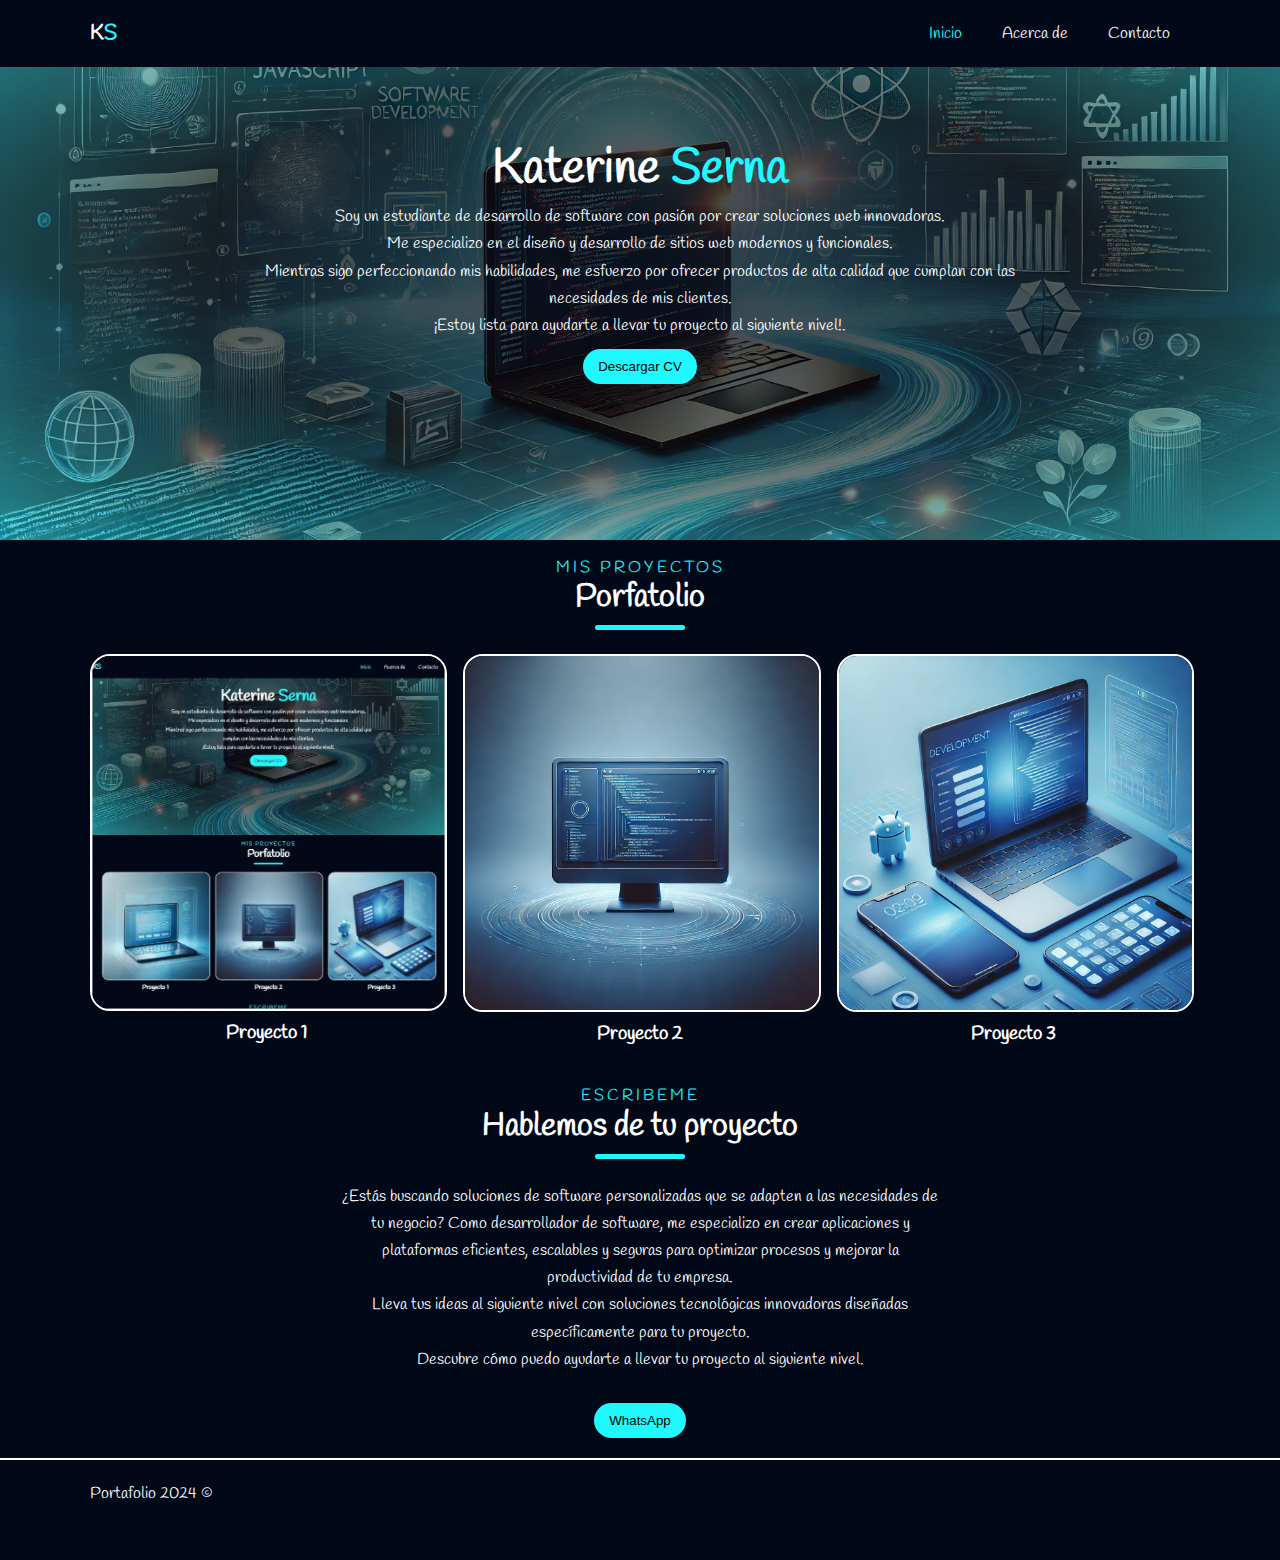
<file: index.html>
<!DOCTYPE html>
<html lang="es">
  <head>
    <meta charset="UTF-8" />
    <meta name="viewport" content="width=device-width, initial-scale=1.0" />
    <meta name="autor" content="Katerine Serna"/>
    <meta name="description" content="Portafolio de proyectos" />
    <meta name="robots" content="index, follow"/>
    <meta property="og:type" content="website"/>
    <meta property="og:title" content="Portafolio Katerine Serna"/>
    
    <!-- fuentes de google -->
    <link 
      href="https://fonts.googleapis.com/css2?family=Handlee&display=swap" 
      rel="stylesheet"
    />

    <!-- paquete de iconos -->    
    <link
      rel="stylesheet"
      href="https://use.fontawesome.com/releases/v5.6.1/css/all.css"
      integrity="sha384-gfdkjb5BdAXd+lj+gudLWI+BXq4IuLW5IT+brZEZsLFm++aCMlF1V92rMkPaX4PP"
      crossorigin="anonymous"
    />
    <!-- enlaces a estilos -->  
    <link rel="stylesheet" href="css/style.css" />
    <link rel="stylesheet" href="css/style-responsive.css" />
    <title>Mi portafolio</title>
  </head>
  <body>
    <header>
      <nav class="navbar">
        <div class="nav-container">
          <h1 class="logo">
            <a href="index.html" >K<span>S</span></a>
          </h1>
          
          <ul class="txt-btn">
            <li><a href="index.html" class="current">Inicio</a></li>
            <li><a href="about.html">Acerca de</a></li>
            <li><a href="contact.html">Contacto</a></li>
          </ul>
        </div>
      </nav>
 
      <section class="banner-header">
        <div class="banner-header-text">
          <h1 class="banner-title">Katerine <span>Serna</span></h1>
          <p>Soy un estudiante de desarrollo de software con pasión por crear soluciones web innovadoras. <br/> 
            Me especializo en el diseño y desarrollo de sitios web modernos y funcionales.<br/> 
            Mientras sigo perfeccionando mis habilidades, me esfuerzo por ofrecer productos de alta calidad que cumplan 
            con las necesidades de mis clientes. <br/>
            ¡Estoy lista para ayudarte a llevar tu proyecto al siguiente nivel!.
          </p>
          <a 
            href="https://drive.google.com/file/d/1W0rGAXMgMDh5r2pwUwWbWRN_HN_mVkfO/view?usp=drive_link"
            target="_blank">
            <button class="btn">Descargar CV</button>
          </a>
        </div>
      </section>
    </header>
    <main>
      <section class="section portafolio">
        <div class="container">
          <div class="section-header">
            <h3 class="title" data-title="Mis proyectos">Porfatolio</h3>
          </div> 

          <div class="card-projects">
            <div class="box">
              <a href="proyect-1.html">
                <img src="img/portfolio/proyecto-1.webp" alt="imagen proyecto # 1"
                />
              </a>
              <h3>Proyecto 1</h3>
            </div>

            <div class="box">
              <a href="proyect-2.html">
                <img src="img/portfolio/proyecto-2.webp" alt="imagen proyecto # 2"
                />
              </a>
              <h3>Proyecto 2</h3>
            </div>

            <div class="box">
              <a href="proyect-3.html">
                <img src="img/portfolio/proyecto-3.webp" alt="imagen proyecto # 3"
                />
              </a>
              <h3>Proyecto 3</h3>
            </div>

          </div>        
        </div>
      </section>

      <section class="section hireme">
        <div class="container">
          <div class="section-header">
            <h3 class="title" data-title="Escribeme"> Hablemos de tu proyecto
            </h3>
          </div> 
          <p class="text">
            ¿Estás buscando soluciones de software personalizadas que se adapten a las necesidades de tu negocio?
            Como desarrollador de software, me especializo en crear aplicaciones y plataformas eficientes, escalables y 
            seguras para optimizar procesos y mejorar la productividad de tu empresa.<br/>

            Lleva tus ideas al siguiente nivel con soluciones tecnológicas innovadoras diseñadas específicamente para tu
             proyecto. <br/> 
            Descubre cómo puedo ayudarte a llevar tu proyecto al siguiente nivel.
          </p>

          <a href="https://wa.me/+573164521698" target="_blank">
            <button class="btn">WhatsApp</button>
          </a>
        </div>
      </section>
    </main>
    <hr /> <!-- linea horizontal para separar el main del footer -->  
    <footer class="main-footer">
      <div class="container">
        <p class="small">Portafolio 2024 &copy;</p>
        <ul>
          <li>
            <a href="#"><i class="fab fa-instagram"></i></a>
          </li>

          <li>
            <a href="#"><i class="fab fa-twitter"></i></a>
          </li>

          <li>
            <a href="#"><i class="fab fa-linkedin"></i></a>
          </li>
        </ul>
      </div>
    </footer>
  </body>
</html>
</file>
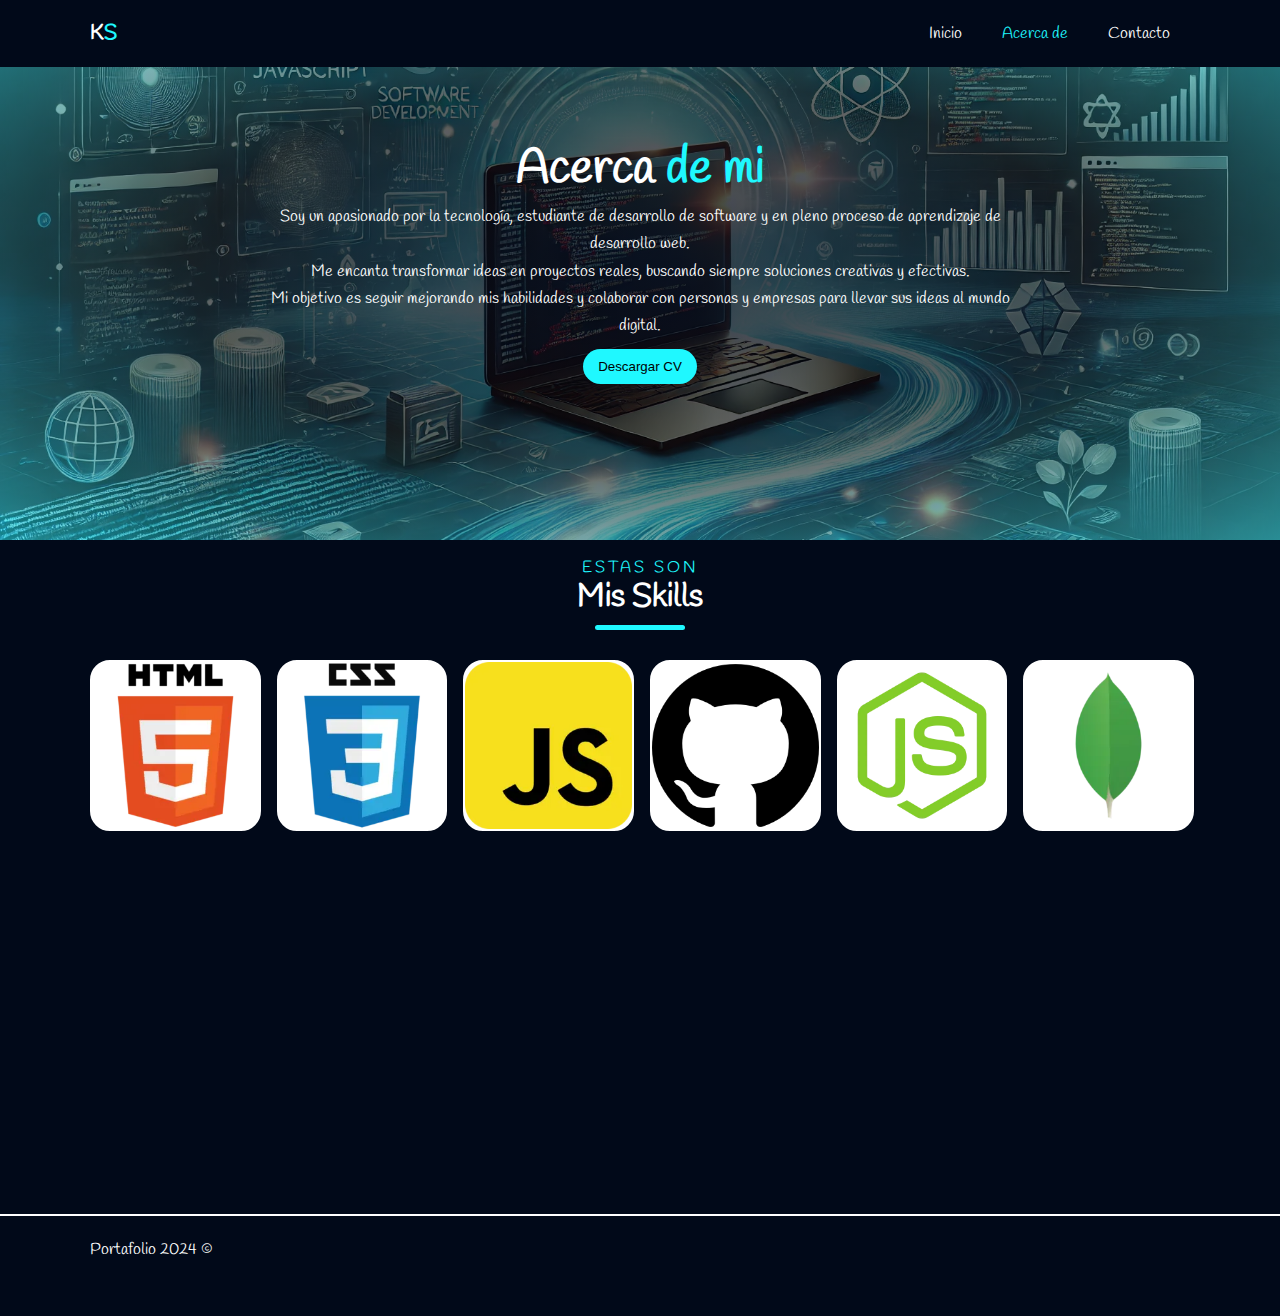
<file: about.html>
<!DOCTYPE html>
<html lang="es">
  <head>
    <meta charset="UTF-8" />
    <meta name="viewport" content="width=device-width, initial-scale=1.0" />
    <meta name="autor" content="Katerine Serna"/>
    <meta name="description" content="Portafolio de proyectos" />
    <meta name="robots" content="index, follow"/>
    <meta property="og:type" content="website"/>
    <meta property="og:title" content="Portafolio Katerine Serna"/>
    
    
    <!-- fuentes de google -->
    <link 
      href="https://fonts.googleapis.com/css2?family=Handlee&display=swap" 
      rel="stylesheet"
    />

    <!-- paquete de iconos -->    
    <link
      rel="stylesheet"
      href="https://use.fontawesome.com/releases/v5.6.1/css/all.css"
      integrity="sha384-gfdkjb5BdAXd+lj+gudLWI+BXq4IuLW5IT+brZEZsLFm++aCMlF1V92rMkPaX4PP"
      crossorigin="anonymous"
    />
    <!-- enlaces a estilos -->  
    <link rel="stylesheet" href="css/style.css" />
    <link rel="stylesheet" href="css/style-responsive.css" />
    <title>Mi portafolio | Acerca de</title>
  </head>
  <body>
    <header>
      <nav class="navbar">
        <div class="nav-container">
          <h1 class="logo">
            <a href="index.html" >K<span>S</span></a>
          </h1>

          <ul class="txt-btn">
            <li><a href="index.html">Inicio</a></li>
            <li><a href="about.html" class="current">Acerca de</a></li>
            <li><a href="contact.html">Contacto</a></li>
          </ul>
        </div>
      </nav>

      <section class="banner-header">
        <div class="banner-header-text">
          <h1 class="banner-title">Acerca <span>de mi</span></h1>
          <p>Soy un apasionado por la tecnología, estudiante de desarrollo de software y en pleno proceso de aprendizaje
             de desarrollo web. <br/> Me encanta transformar ideas en proyectos reales, buscando siempre soluciones creativas 
             y efectivas. <br/> Mi objetivo es seguir mejorando mis habilidades y colaborar con personas y empresas para 
             llevar sus ideas al mundo digital.
          </p>
          <a 
            href="https://drive.google.com/file/d/1W0rGAXMgMDh5r2pwUwWbWRN_HN_mVkfO/view?usp=drive_link"
            target="_blank"
          >
            <button class="btn">Descargar CV</button>
          </a>
        </div>
      </section>
    </header>
    <main>
      <section class="section">
        <div class="container">
            <div class="section-header">
                <h3 class="title" data-title="Estas son">
                  Mis Skills
                </h3>
            </div>

            <div class="skills">
                <div class="card-skill">
                  <img src="img/portfolio/html.webp" alt="logo HTML" />
                </div>

                <div class="card-skill">
                  <img src="img/portfolio/css.webp" alt="logo CSS" />
                </div>
      
                <div class="card-skill">
                  <img src="img/portfolio/javascript.webp" alt="logo JavaScript " />
                </div>
      
                <div class="card-skill">
                  <img src="img/portfolio/github.webp" alt="logo github" />
                </div>
      
                <div class="card-skill">
                  <img src="img/portfolio/node.webp" alt="logo node" />
                </div>
      
                <div class="card-skill">
                  <img src="img/portfolio/mongo.webp" alt="logo mongo" />
                </div>
            </div>
            <div>
                <iframe
                    width="560"
                    height="315"
                    src="https://www.youtube.com/embed/iWOYAxlnaww?si=iFYkj5wVud1PRjcw"
                    title="YouTube video player"
                    frameborder="0"
                    allow="accelerometer; autoplay; clipboard-write; encrypted-media; gyroscope; picture-in-picture; web-share"
                    referrerpolicy="strict-origin-when-cross-origin"
                    allowfullscreen>
                </iframe> 
            </div>
        </div>
      </section>
    </main>
    <hr /> <!-- linea horizontal para separar el main del footer -->  
    <footer class="main-footer">
      <div class="container">
        <p class="small">Portafolio 2024 &copy;</p>
        <ul>
          <li>
            <a href="#"><i class="fab fa-instagram"></i></a>
          </li>

          <li>
            <a href="#"><i class="fab fa-twitter"></i></a>
          </li>

          <li>
            <a href="#"><i class="fab fa-linkedin"></i></a>
          </li>
        </ul>
      </div>
    </footer>
  </body>
</html>
</file>
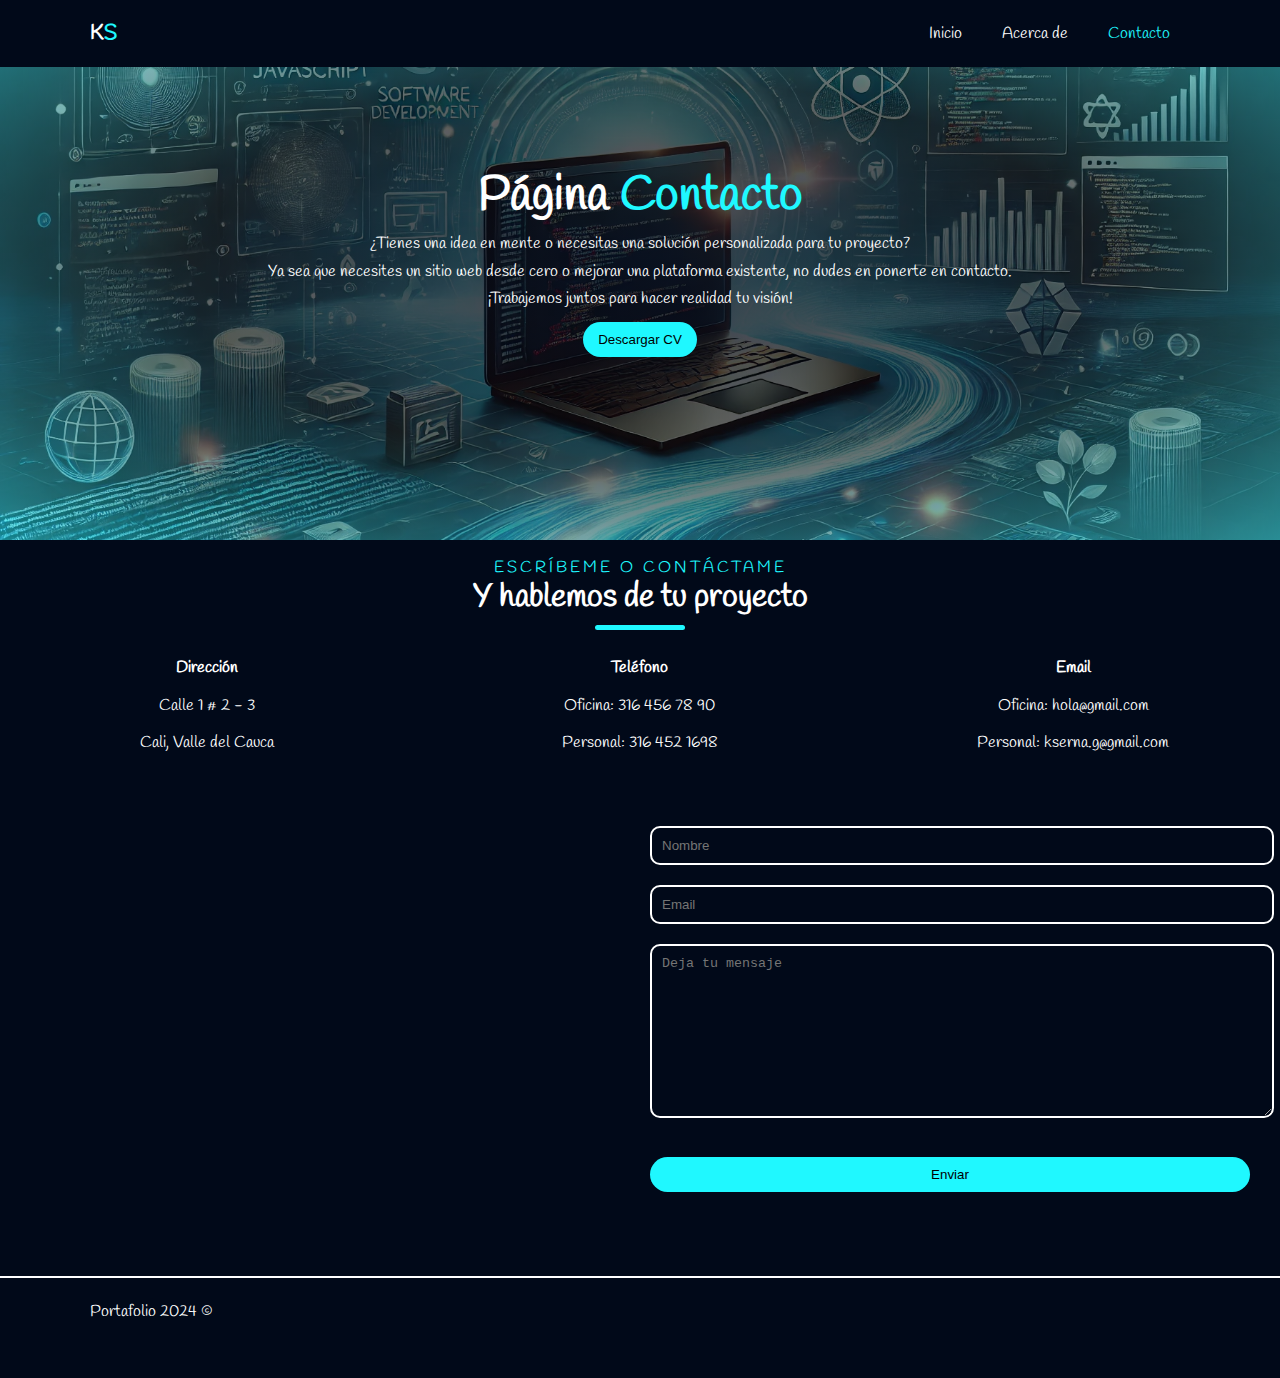
<file: contact.html>
<!DOCTYPE html>
<html lang="es">
  <head>
    <meta charset="UTF-8" />
    <meta name="viewport" content="width=device-width, initial-scale=1.0" />
    <meta name="autor" content="Katerine Serna"/>
    <meta name="description" content="Portafolio de proyectos" />
    <meta name="robots" content="index, follow"/>
    <meta property="og:type" content="website"/>
    <meta property="og:title" content="Portafolio Katerine Serna"/>
    
    
    <!-- fuentes de google -->
    <link 
      href="https://fonts.googleapis.com/css2?family=Handlee&display=swap" 
      rel="stylesheet"
    />

    <!-- paquete de iconos -->    
    <link
      rel="stylesheet"
      href="https://use.fontawesome.com/releases/v5.6.1/css/all.css"
      integrity="sha384-gfdkjb5BdAXd+lj+gudLWI+BXq4IuLW5IT+brZEZsLFm++aCMlF1V92rMkPaX4PP"
      crossorigin="anonymous"
    />
    <!-- enlaces a estilos -->  
    <link rel="stylesheet" href="css/style.css" />
    <link rel="stylesheet" href="css/style-responsive.css" />
    <title>Mi portafolio | Contacto</title>
  </head>
  <body>
    <header>
      <nav class="navbar">
        <div class="nav-container">
          <h1 class="logo">
            <a href="index.html" >K<span>S</span></a>
          </h1>
          
          <ul class="txt-btn">
            <li><a href="index.html">Inicio</a></li>
            <li><a href="about.html">Acerca de</a></li>
            <li><a href="contact.html" class="current">Contacto</a></li>
          </ul>
        </div>
      </nav>

      <section class="banner-header">
        <div class="banner-header-text">
          <h1 class="banner-title">Página <span>Contacto</span></h1>
          <p>¿Tienes una idea en mente o necesitas una solución personalizada para tu proyecto? <br/>
            Ya sea que necesites un sitio web desde cero o mejorar una plataforma existente, no dudes en ponerte en 
            contacto. ¡Trabajemos juntos para hacer realidad tu visión!
          </p>
          <a 
            href="https://drive.google.com/file/d/1W0rGAXMgMDh5r2pwUwWbWRN_HN_mVkfO/view?usp=drive_link"
            target="_blank"
          >
            <button class="btn">Descargar CV</button>
          </a>
        </div>
      </section>
    </header>
    <main>
      <section class="section">
        <div class="section-header">
          <h3 class="title" data-title="Escríbeme o contáctame">
            Y hablemos de tu proyecto
          </h3>
        </div>

        <div class="card-info">
          <div>
            <i class="fas fa-map-marker-alt fa-2x"></i>
            <h4 class="line-break">Dirección</h4>
            <p class="line-break">Calle 1 # 2 - 3</p>
            <p>Cali, Valle del Cauca</p>
          </div>

          <div>
            <i class="fas fa-mobile-alt fa-2x"></i>
            <h4 class="line-break">Teléfono</h4>
            <p class="line-break">Oficina: 316 456 78 90</p>
            <p>Personal: 316 452 1698</p>
          </div>

          <div>
            <i class="far fa-envelope fa-2x"></i>
            <h4 class="line-break">Email</h4>
            <p class="line-break">Oficina: hola@gmail.com</p>
            <p>Personal: kserna.g@gmail.com</p>
          </div>
        </div>
      </section>

      <section class="section">
        <div class="form-map">
          <iframe 
          src="https://www.google.com/maps/embed?pb=!1m18!1m12!1m3!1d254926.36942646073!2d-76.63910548926548!3d3.294494000000008!2m3!1f0!2f0!3f0!3m2!1i1024!2i768!4f13.1!3m3!1m2!1s0x8e309fcf9967a903%3A0x96416dbb95740e96!2sparquesoft!5e0!3m2!1ses-419!2sco!4v1725464183593!5m2!1ses-419!2sco" 
          width="600" 
          height="450" 
          style="border:0;" 
          allowfullscreen="" 
          loading="lazy" 
          referrerpolicy="no-referrer-when-downgrade">
          </iframe>

          <form class="box-form">
            <input type="text" class="input-form" placeholder="Nombre"/>
            <input type="email" class="input-form" placeholder="Email" required/>

            <textarea placeholder="Deja tu mensaje" cols="30" rows="10" class="input-form"></textarea>

            <button class="btn">Enviar</button>
          </form>
        </div>
      </section>
    </main>
    <hr /> <!-- linea horizontal para separar el main del footer -->  
    <footer class="main-footer">
      <div class="container">
        <p class="small">Portafolio 2024 &copy;</p>
        <ul>
          <li>
            <a href="#"><i class="fab fa-instagram"></i></a>
          </li>

          <li>
            <a href="#"><i class="fab fa-twitter"></i></a>
          </li>

          <li>
            <a href="#"><i class="fab fa-linkedin"></i></a>
          </li>
        </ul>
      </div>
    </footer>
  </body>
</html>
</file>
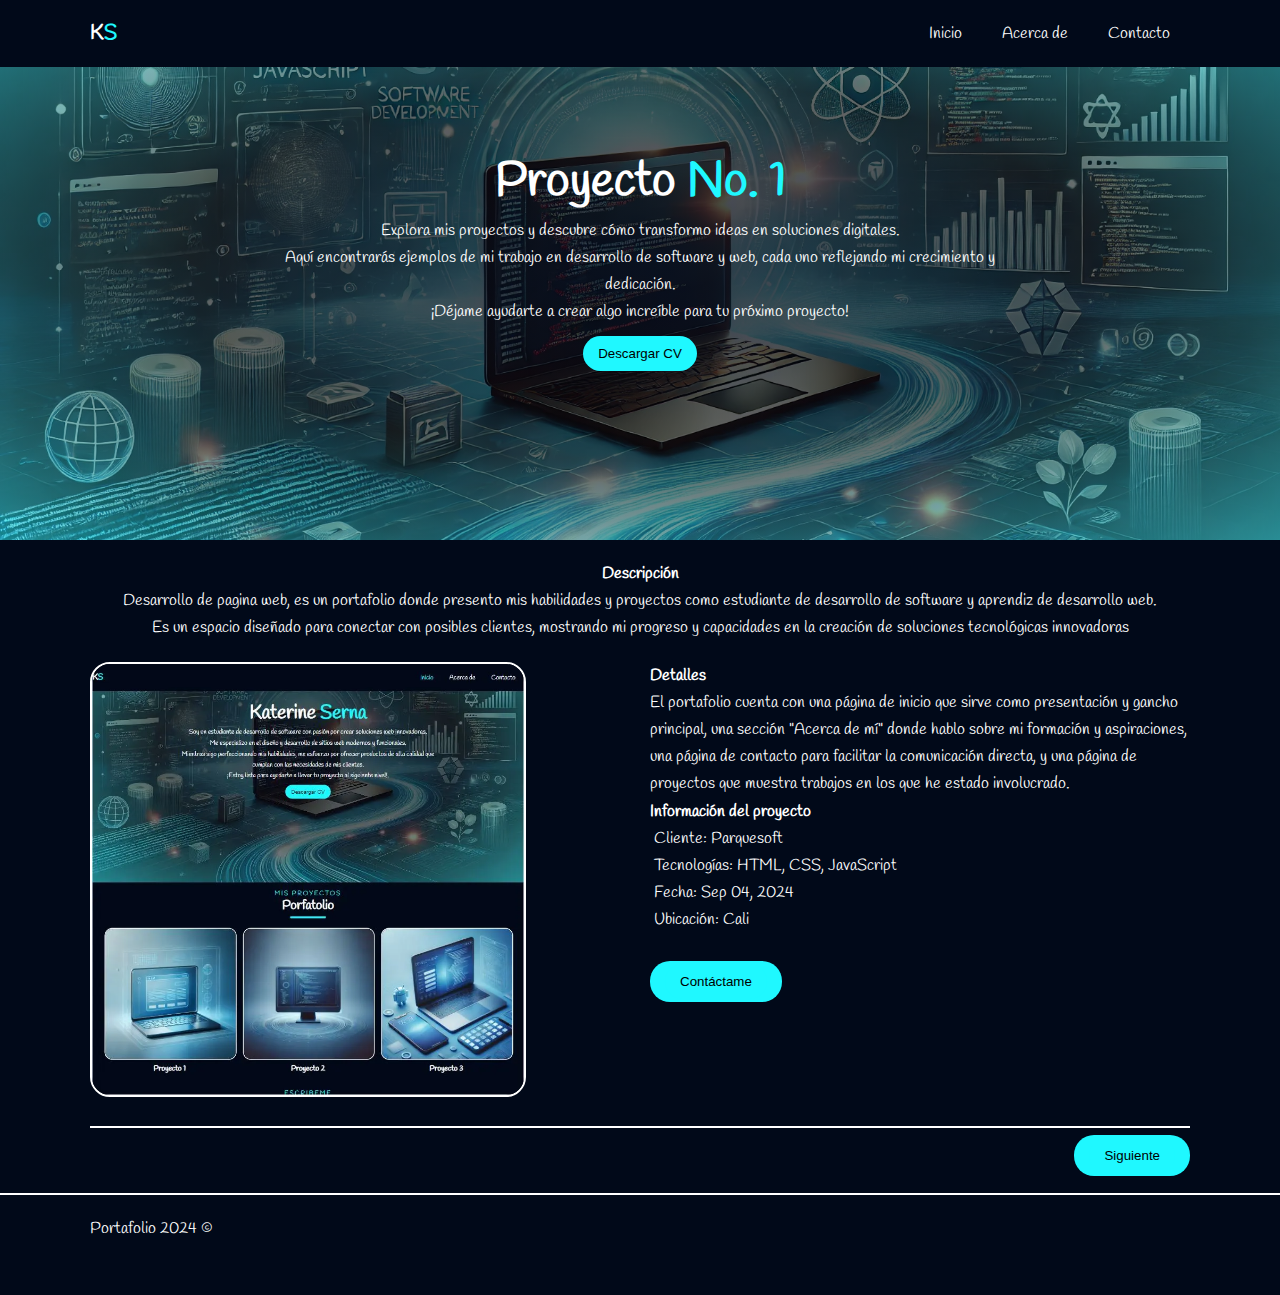
<file: proyect-1.html>
<!DOCTYPE html>
<html lang="es">
  <head>
    <meta charset="UTF-8" />
    <meta name="viewport" content="width=device-width, initial-scale=1.0" />
    <meta name="autor" content="Katerine Serna"/>
    <meta name="description" content="Portafolio de proyectos" />
    <meta name="robots" content="index, follow"/>
    <meta property="og:type" content="website"/>
    <meta property="og:title" content="Portafolio Katerine Serna"/>
    
    
    <!-- fuentes de google -->
    <link 
      href="https://fonts.googleapis.com/css2?family=Handlee&display=swap" 
      rel="stylesheet"
    />

    <!-- paquete de iconos -->    
    <link
      rel="stylesheet"
      href="https://use.fontawesome.com/releases/v5.6.1/css/all.css"
      integrity="sha384-gfdkjb5BdAXd+lj+gudLWI+BXq4IuLW5IT+brZEZsLFm++aCMlF1V92rMkPaX4PP"
      crossorigin="anonymous"
    />
    <!-- enlaces a estilos -->  
    <link rel="stylesheet" href="css/style.css" />
    <link rel="stylesheet" href="css/style-responsive.css" />
    <title>Mi portafolio | Proyecto 1</title>
  </head>
  <body>
    <header>
      <nav class="navbar">
        <div class="nav-container">
          <h1 class="logo">
            <a href="index.html" >K<span>S</span></a>
          </h1>

          <ul class="txt-btn">
            <li><a href="index.html">Inicio</a></li>
            <li><a href="about.html">Acerca de</a></li>
            <li><a href="contact.html" >Contacto</a></li>
          </ul>
        </div>
      </nav>

      <section class="banner-header">
        <div class="banner-header-text">
          <h1 class="banner-title">Proyecto <span>No. 1</span></h1>
          <p>Explora mis proyectos y descubre cómo transformo ideas en soluciones digitales. <br/> Aquí encontrarás ejemplos 
            de mi trabajo en desarrollo de software y web, cada uno reflejando mi crecimiento y dedicación. <br/> ¡Déjame 
            ayudarte a crear algo increíble para tu próximo proyecto!
          </p>
          <a 
            href="https://drive.google.com/file/d/1W0rGAXMgMDh5r2pwUwWbWRN_HN_mVkfO/view?usp=drive_link"
            target="_blank"
          >
            <button class="btn">Descargar CV</button>
          </a>
        </div>
      </section>
    </header>
    <main>
      
        <section class="section single-project">
            <div class="container">
                <div class="single-project-info">
                    <div class="single-project-description">
                        <h4>Descripción</h4>
                        <p>
                          Desarrollo de pagina web, es un portafolio donde presento mis habilidades y proyectos como 
                          estudiante de desarrollo de software y aprendiz de desarrollo web. <br/> Es un espacio diseñado para
                           conectar con posibles clientes, mostrando mi progreso y capacidades en la creación de 
                           soluciones tecnológicas innovadoras
                        </p>
                    </div>
                    <div class="single-project-img">
                        <img src="img/portfolio/proyecto-1.webp" alt="proyecto 1">
                    </div>
                    <div class="single-project-details">
                        <h4>Detalles</h4>
                        <p>
                          El portafolio cuenta con una página de inicio que sirve como presentación y gancho principal,
                           una sección "Acerca de mí" donde hablo sobre mi formación y aspiraciones, una página de 
                           contacto para facilitar la comunicación directa, y una página de proyectos que muestra 
                           trabajos en los que he estado involucrado.
                        </p>
                        <h4>Información del proyecto</h4>
                        <ul>
                            <li><i class="far fa-user"></i>&nbsp;Cliente: Parquesoft</li>
                            <li><i class="fas fa-pencil-ruler"></i>&nbsp;Tecnologías: HTML, CSS, JavaScript</li>
                            <li><i class="far fa-calendar"></i>&nbsp;Fecha: Sep 04, 2024</li>
                            <li><i class="far fa-map"></i>&nbsp;Ubicación: Cali</li>
                        </ul>
                        <a class="btn" href="contact.html">
                            <button class="btn">Contáctame</button>
                        </a>
                    </div>
                    <div class="single-project-btn">
                        <hr />
                        <div class="next">
                            <a href="proyect-2.html" class="btn">
                                <button class="btn">Siguiente</button>
                            </a>
                        </div>
                    </div>
                </div>         
            </div>
        </section>

    </main>
    <hr /> <!-- linea horizontal para separar el main del footer -->  
    <footer class="main-footer">
      <div class="container">
        <p class="small">Portafolio 2024 &copy;</p>
        <ul>
          <li>
            <a href="#"><i class="fab fa-instagram"></i></a>
          </li>

          <li>
            <a href="#"><i class="fab fa-twitter"></i></a>
          </li>

          <li>
            <a href="#"><i class="fab fa-linkedin"></i></a>
          </li>
        </ul>
      </div>
    </footer>
  </body>
</html>
</file>
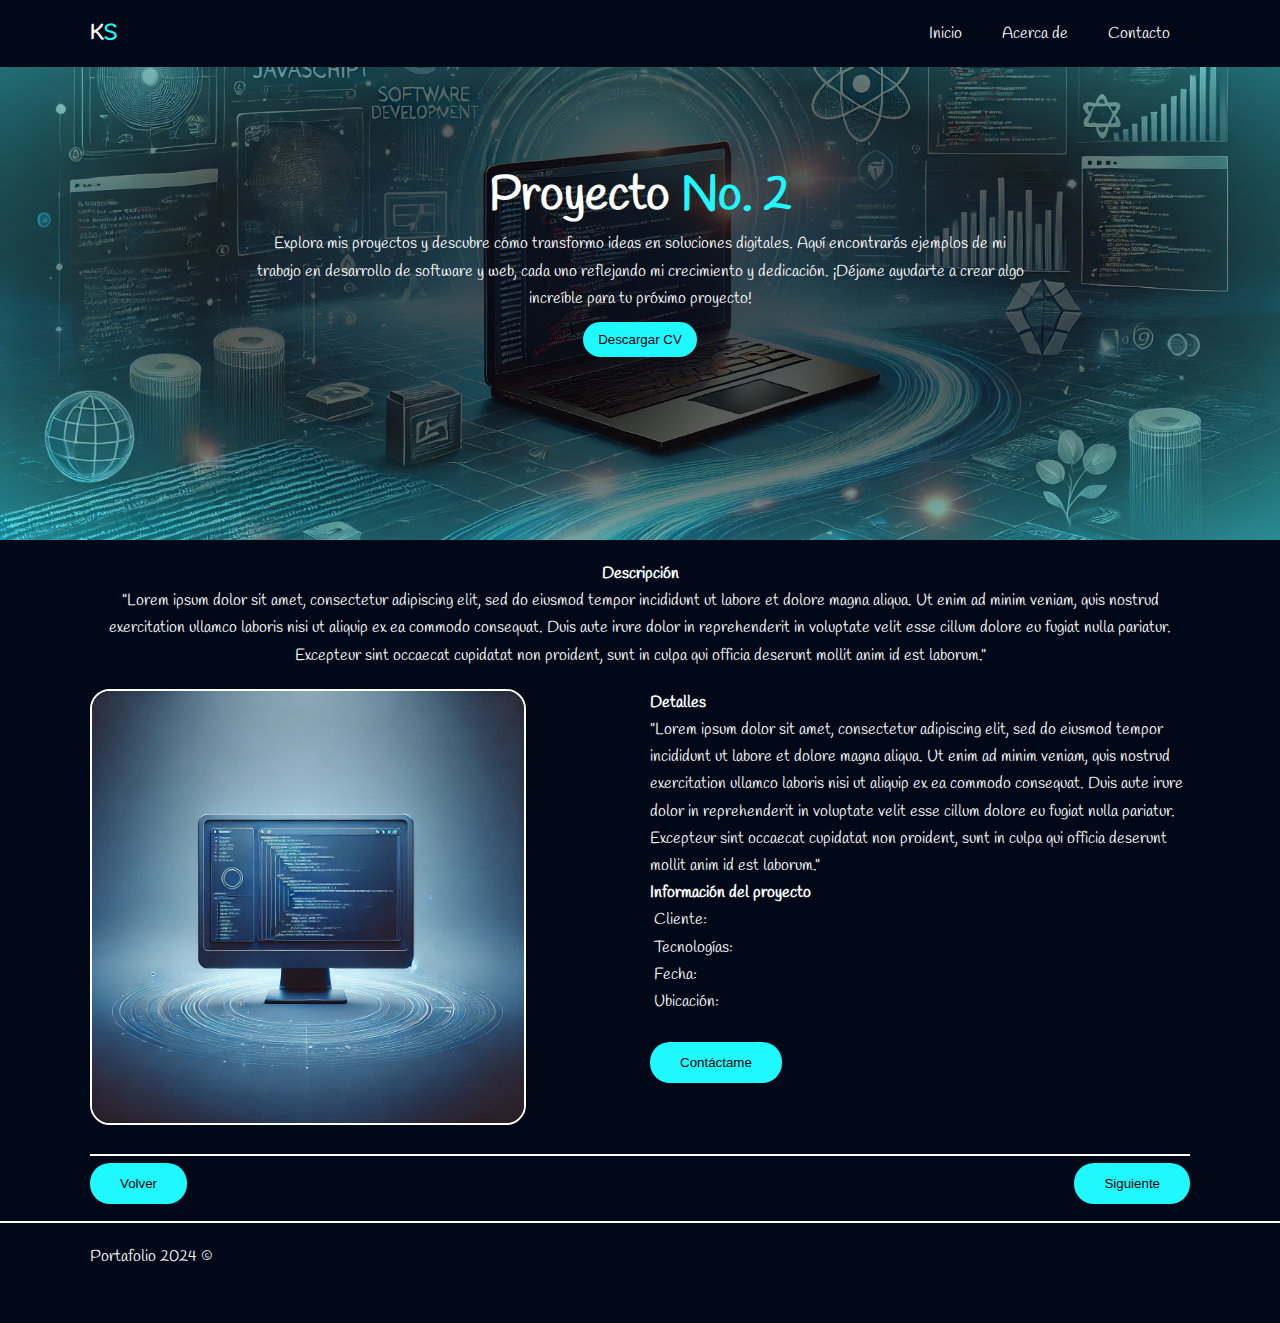
<file: proyect-2.html>
<!DOCTYPE html>
<html lang="es">
  <head>
    <meta charset="UTF-8" />
    <meta name="viewport" content="width=device-width, initial-scale=1.0" />
    <meta name="autor" content="Katerine Serna"/>
    <meta name="description" content="Portafolio de proyectos" />
    <meta name="robots" content="index, follow"/>
    <meta property="og:type" content="website"/>
    <meta property="og:title" content="Portafolio Katerine Serna"/>
    
    
    <!-- fuentes de google -->
    <link 
      href="https://fonts.googleapis.com/css2?family=Handlee&display=swap" 
      rel="stylesheet"
    />

    <!-- paquete de iconos -->    
    <link
      rel="stylesheet"
      href="https://use.fontawesome.com/releases/v5.6.1/css/all.css"
      integrity="sha384-gfdkjb5BdAXd+lj+gudLWI+BXq4IuLW5IT+brZEZsLFm++aCMlF1V92rMkPaX4PP"
      crossorigin="anonymous"
    />
    <!-- enlaces a estilos -->  
    <link rel="stylesheet" href="css/style.css" />
    <link rel="stylesheet" href="css/style-responsive.css" />
    <title>Mi portafolio | Proyecto 2</title>
  </head>
  <body>
    <header>
      <nav class="navbar">
        <div class="nav-container">
            <h1 class="logo">
                <a href="index.html" >K<span>S</span></a>
            </h1>
          <ul class="txt-btn">
            <li><a href="index.html">Inicio</a></li>
            <li><a href="about.html">Acerca de</a></li>
            <li><a href="contact.html" >Contacto</a></li>
          </ul>
        </div>
      </nav>

      <section class="banner-header">
        <div class="banner-header-text">
          <h1 class="banner-title">Proyecto <span>No. 2</span></h1>
          <p>Explora mis proyectos y descubre cómo transformo ideas en soluciones digitales. Aquí encontrarás ejemplos 
            de mi trabajo en desarrollo de software y web, cada uno reflejando mi crecimiento y dedicación. ¡Déjame 
            ayudarte a crear algo increíble para tu próximo proyecto!
          </p>
          <a 
            href="https://drive.google.com/file/d/1W0rGAXMgMDh5r2pwUwWbWRN_HN_mVkfO/view?usp=drive_link"
            target="_blank"
          >
            <button class="btn">Descargar CV</button>
          </a>
        </div>
      </section>
    </header>
    <main>
      
        <section class="section single-project">
            <div class="container">
                <div class="single-project-info">
                    <div class="single-project-description">
                        <h4>Descripción</h4>
                        <p>
                            "Lorem ipsum dolor sit amet, consectetur adipiscing elit, sed do eiusmod tempor incididunt ut labore et dolore magna aliqua. Ut enim ad minim veniam, quis nostrud exercitation ullamco laboris nisi ut aliquip ex ea commodo consequat. Duis aute irure dolor in reprehenderit in voluptate velit esse cillum dolore eu fugiat nulla pariatur. Excepteur sint occaecat cupidatat non proident, sunt in culpa qui officia deserunt mollit anim id est laborum."
                        </p>
                    </div>
                    <div class="single-project-img">
                        <img src="img/portfolio/proyecto-2.webp" alt="proyecto 2">
                    </div>
                    <div class="single-project-details">
                        <h4>Detalles</h4>
                        <p>
                            "Lorem ipsum dolor sit amet, consectetur adipiscing elit, sed do eiusmod tempor incididunt ut labore et dolore magna aliqua. Ut enim ad minim veniam, quis nostrud exercitation ullamco laboris nisi ut aliquip ex ea commodo consequat. Duis aute irure dolor in reprehenderit in voluptate velit esse cillum dolore eu fugiat nulla pariatur. Excepteur sint occaecat cupidatat non proident, sunt in culpa qui officia deserunt mollit anim id est laborum."
                        </p>
                        <h4>Información del proyecto</h4>
                        <ul>
                            <li><i class="far fa-user"></i>&nbsp;Cliente: </li>
                            <li><i class="fas fa-pencil-ruler"></i>&nbsp;Tecnologías: </li>
                            <li><i class="far fa-calendar"></i>&nbsp;Fecha: </li>
                            <li><i class="far fa-map"></i>&nbsp;Ubicación: </li>
                        </ul>
                        <a class="btn" href="contact.html">
                            <button class="btn">Contáctame</button>
                        </a>
                    </div>
                    <div class="single-project-btn">
                        <hr />
                        <div class="prev">
                            <a href="proyect-1.html" class="btn">
                                <button class="btn">Volver</button>
                            </a>
                        </div>
                        <div class="next">
                            <a href="proyect-3.html" class="btn">
                                <button class="btn">Siguiente</button>
                            </a>
                        </div>
                    </div>
                </div>         
            </div>
        </section>

    </main>
    <hr /> <!-- linea horizontal para separar el main del footer -->  
    <footer class="main-footer">
      <div class="container">
        <p class="small">Portafolio 2024 &copy;</p>
        <ul>
          <li>
            <a href="#"><i class="fab fa-instagram"></i></a>
          </li>

          <li>
            <a href="#"><i class="fab fa-twitter"></i></a>
          </li>

          <li>
            <a href="#"><i class="fab fa-linkedin"></i></a>
          </li>
        </ul>
      </div>
    </footer>
  </body>
</html>
</file>
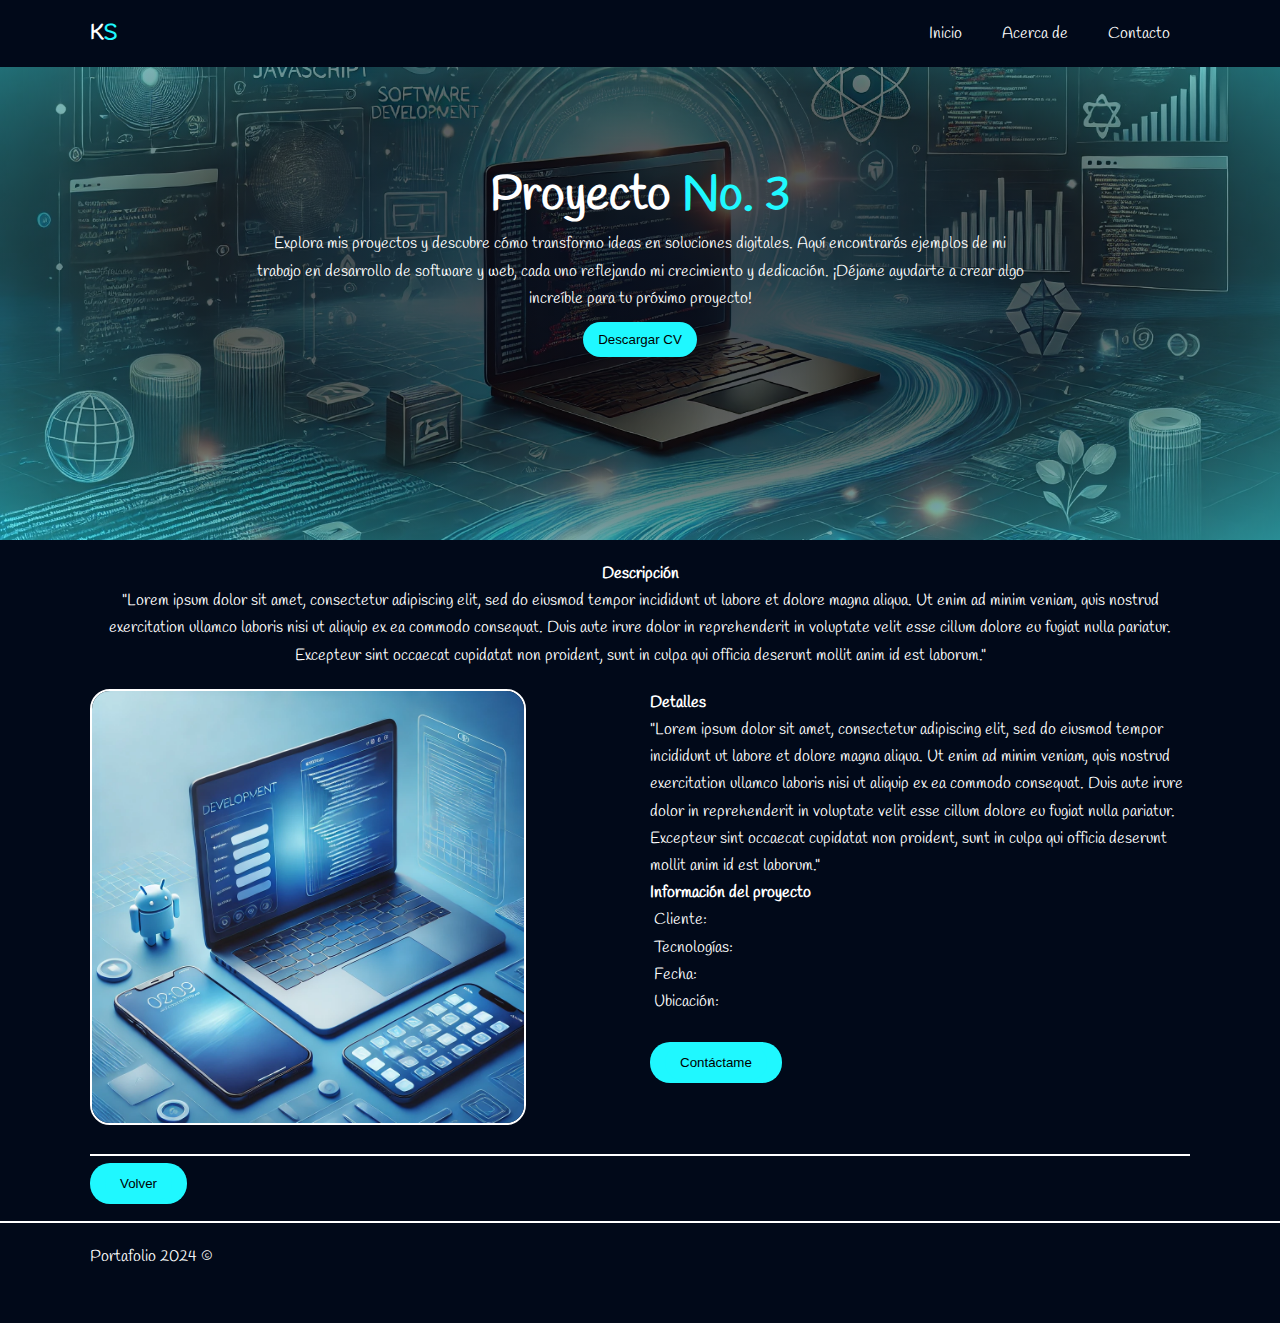
<file: proyect-3.html>
<!DOCTYPE html>
<html lang="es">
  <head>
    <meta charset="UTF-8" />
    <meta name="viewport" content="width=device-width, initial-scale=1.0" />
    <meta name="autor" content="Katerine Serna"/>
    <meta name="description" content="Portafolio de proyectos" />
    <meta name="robots" content="index, follow"/>
    <meta property="og:type" content="website"/>
    <meta property="og:title" content="Portafolio Katerine Serna"/>
    
    
    <!-- fuentes de google -->
    <link 
      href="https://fonts.googleapis.com/css2?family=Handlee&display=swap" 
      rel="stylesheet"
    />

    <!-- paquete de iconos -->    
    <link
      rel="stylesheet"
      href="https://use.fontawesome.com/releases/v5.6.1/css/all.css"
      integrity="sha384-gfdkjb5BdAXd+lj+gudLWI+BXq4IuLW5IT+brZEZsLFm++aCMlF1V92rMkPaX4PP"
      crossorigin="anonymous"
    />
    <!-- enlaces a estilos -->  
    <link rel="stylesheet" href="css/style.css" />
    <link rel="stylesheet" href="css/style-responsive.css" />
    <title>Mi portafolio | Proyecto 3</title>
  </head>
  <body>
    <header>
      <nav class="navbar">
        <div class="nav-container">
            <h1 class="logo">
                <a href="index.html" >K<span>S</span></a>
            </h1>

          <ul class="txt-btn">
            <li><a href="index.html">Inicio</a></li>
            <li><a href="about.html">Acerca de</a></li>
            <li><a href="contact.html" >Contacto</a></li>
          </ul>
        </div>
      </nav>

      <section class="banner-header">
        <div class="banner-header-text">
          <h1 class="banner-title">Proyecto <span>No. 3</span></h1>
          <p>Explora mis proyectos y descubre cómo transformo ideas en soluciones digitales. Aquí encontrarás ejemplos 
            de mi trabajo en desarrollo de software y web, cada uno reflejando mi crecimiento y dedicación. ¡Déjame 
            ayudarte a crear algo increíble para tu próximo proyecto!
          </p>
          <a 
            href="https://drive.google.com/file/d/1W0rGAXMgMDh5r2pwUwWbWRN_HN_mVkfO/view?usp=drive_link"
            target="_blank"
          >
            <button class="btn">Descargar CV</button>
          </a>
        </div>
      </section>
    </header>
    <main>
      
        <section class="section single-project">
            <div class="container">
                <div class="single-project-info">
                    <div class="single-project-description">
                        <h4>Descripción</h4>
                        <p>
                            "Lorem ipsum dolor sit amet, consectetur adipiscing elit, sed do eiusmod tempor incididunt ut labore et dolore magna aliqua. Ut enim ad minim veniam, quis nostrud exercitation ullamco laboris nisi ut aliquip ex ea commodo consequat. Duis aute irure dolor in reprehenderit in voluptate velit esse cillum dolore eu fugiat nulla pariatur. Excepteur sint occaecat cupidatat non proident, sunt in culpa qui officia deserunt mollit anim id est laborum."
                        </p>
                    </div>
                    <div class="single-project-img">
                        <img src="img/portfolio/proyecto-3.webp" alt="proyecto 2">
                    </div>
                    <div class="single-project-details">
                        <h4>Detalles</h4>
                        <p>
                            "Lorem ipsum dolor sit amet, consectetur adipiscing elit, sed do eiusmod tempor incididunt ut labore et dolore magna aliqua. Ut enim ad minim veniam, quis nostrud exercitation ullamco laboris nisi ut aliquip ex ea commodo consequat. Duis aute irure dolor in reprehenderit in voluptate velit esse cillum dolore eu fugiat nulla pariatur. Excepteur sint occaecat cupidatat non proident, sunt in culpa qui officia deserunt mollit anim id est laborum."
                        </p>
                        <h4>Información del proyecto</h4>
                        <ul>
                            <li><i class="far fa-user"></i>&nbsp;Cliente: </li>
                            <li><i class="fas fa-pencil-ruler"></i>&nbsp;Tecnologías: </li>
                            <li><i class="far fa-calendar"></i>&nbsp;Fecha: </li>
                            <li><i class="far fa-map"></i>&nbsp;Ubicación: </li>
                        </ul>
                        <a class="btn" href="contact.html">
                            <button class="btn">Contáctame</button>
                        </a>
                    </div>
                    <div class="single-project-btn">
                        <hr />
                        <div class="prev">
                            <a href="proyect-2.html" class="btn">
                                <button class="btn">Volver</button>
                            </a>
                        </div>
                    </div>
                </div>         
            </div>
        </section>

    </main>
    <hr /> <!-- linea horizontal para separar el main del footer -->  
    <footer class="main-footer">
      <div class="container">
        <p class="small">Portafolio 2024 &copy;</p>
        <ul>
          <li>
            <a href="#"><i class="fab fa-instagram"></i></a>
          </li>

          <li>
            <a href="#"><i class="fab fa-twitter"></i></a>
          </li>

          <li>
            <a href="#"><i class="fab fa-linkedin"></i></a>
          </li>
        </ul>
      </div>
    </footer>
  </body>
</html>
</file>
<file: css/style-responsive.css>
@media screen and (max-width: 768px) {
    /* Navbar */
    .nav-container {
      margin: auto;
      max-width: 1100px;
      overflow: auto;
      padding: 0px;
    }
  
    .navbar {
      position: relative;
      top: 0;
    }
  
    .navbar .logo {
      float: none;
      text-align: center;
    }
  
    .navbar ul,
    .navbar ul li {
      float: none;
    }
  
    .navbar ul li a {
      padding: 5px;
    }
  
    /* Section title */
    .section-header {
      font-size: 2em;
    }
  
    .banner-title {
      font-size: 2em;
    }
  
    /* Banner */
    .banner-header-text {
      width: 80%;
    }
  
    /* Portfolio */
    .portfolio .portfolio-nav {
      display: none;
    }
  
    .card-projects {
      display: grid; /* Define el contenedor como una cuadrícula */
      grid-template-columns: repeat(1, 1fr); /* 1 columnas de igual tamaño */
      gap: 20px; /* Espacio de 20px entre filas y columnas */
    }
  
    /* Contact */
    .card-info {
      display: grid; /* Define el contenedor como una cuadrícula */
      grid-template-columns: repeat(1, 1fr); /* 1 columnas de igual tamaño */
  
      text-align: center;
    }
  
    .form-map {
      margin: 30px;
      display: grid; /* Define el contenedor como una cuadrícula */
      grid-template-columns: repeat(1, 1fr); /* 2 columnas de igual tamaño */
      gap: 20px;
    }
  
    /* Single Project */
    .single-project .description h4 {
      font-size: 1em;
    }
  
    .single-project-info {
      grid-template-rows: auto auto auto; /* Cambia a tres filas iguales en dispositivos pequeños */
      grid-template-columns: 1fr;
    }
  
    .single-project-details {
      text-align: center;
    }
  
    /* About */
    .skills {
      grid-template-columns: repeat(2, 1fr);
    }
  
    .about iframe {
      width: 100%;
    }
  }
</file>
<file: css/style.css>
/* Variables */
:root {
  --main-color: #010919;
  --primary-color: #1ff8ff;
  --secondary-color: #fff;
}

/* Reset */
* {
  margin: 0;
  padding: 0;
   ;
}

/* Main styling */
body,
html {
  font-family: "Handlee", cursive;
  color: var(--secondary-color);
  line-height: 1.7em;
  background-color: var(--main-color);
}

hr {
  border: 0.5px solid var(--secondary-color);
}

/* Utility Classes */
a {
  text-decoration: none;
}

.container {
  margin: 0 auto;
  max-width: 1100px;
  padding: 0 30px;
}

.section {
  padding: 20px 0;
  overflow: hidden;
}

.line-break {
  padding-bottom: 10px;
}

.section-header {
  text-align: center;
  margin-bottom: 1.5rem;
}

.title {
  position: relative;
  padding-bottom: 1rem;
  line-height: 1;
  font-size: 2rem;
  margin-bottom: 0.6rem;
}

.title:before {
  content: attr(data-title);
  display: block;
  margin-bottom: 0.4rem;
  color: var(--primary-color);
  font-size: 1rem;
  font-weight: 500;
  text-transform: uppercase;
  letter-spacing: 3px;
}

.title:after {
  content: "";
  position: absolute;
  width: 90px;
  height: 5px;
  border-radius: 3px;
  background-color: var(--primary-color);
  bottom: 0;
  left: 50%;
  transform: translateX(-50%);
}

.text {
  max-width: 600px;
  margin: 0 auto;
}

/*Navbar*/
.navbar{
  position: fixed;
  top: 0;
  z-index: 10;
  background-color: var(--main-color);
  width: 100%;
  overflow: hidden;
}

.nav-container {
  margin: auto;
  max-width: 1100px;
  overflow: auto;
  padding: 0 30 px;
}

.navbar .logo{
  font-size: 1.3em;
  font-weight: 600;
  float: left;
  padding-top: 20px;
}

.navbar a{
  color: var(--secondary-color);
}

.navbar span {
  color: var(--primary-color);
}

.navbar ul {
  list-style: none;
  float: right;
}

.navbar li {
  float: left;
}

.navbar ul li a {
  display: block;
  padding: 20px;
  text-align: center;
}

.navbar ul li a:hover {
  background: var(--primary-color);
  color: var(--main-color);
}

.navbar ul li a.current {
  color: var(--primary-color);
}

.navbar ul li a.current:hover {
  /*background: var(--primary-color);*/
  color: var(--main-color);
}

.banner-header {
  height: 60vh; /* toma el 60% del view port es decir el 60% de la pantalla del alto*/
  width: 100%;
  overflow: hidden;
  background: radial-gradient(rgba(1, 9, 25, 0.8), rgba(0, 0, 0, 0.6), rgba(31, 248, 255, 0.5)),
  url("../img/developer3.webp");
  background-repeat: no-repeat;
  background-position: center;
  background-size: cover;
}

img{
  object-fit: cover;
}

.banner-header-text {
  height: 100%;
  width: 60%;
  margin: auto;/*otra forma de centrar*/
  text-align: center;
  display: grid;
  place-content: center;
}

.banner-title {
  font-size: 3em;
  padding-bottom: 20px;
}

.banner-title span {
  color: var(--primary-color);
}

.btn {
  padding: 10px 15px;
  background-color: var(--primary-color);
  border: none;
  margin-top: 10px;
  border-radius: 20px;
  cursor: pointer;
}

.btn:hover {
  background-color: var(--secondary-color);
}

.card-projects {
  display: grid;
  grid-template-columns: repeat(3, 1fr);
  gap: 20px; 
}

.box img {
  width: 100%;
  border: 2px solid var(--secondary-color);
  border-radius: 20px;
}

.box h3 {
  text-align: center;
}

.box :hover img {
  transform: translateY(-15px);
  border: 2px solid var(--primary-color);
  transition: 0.3s;
}

.hireme {
  text-align: center;
  display: flex;
  justify-content: center;
  align-items: center;
}

.hireme p {
  padding-bottom: 20px;
}

.main-footer {
  height: 80px;
  padding-top: 20px;
}

.main-footer p {
  float: left;
}

.main-footer ul {
  float: right;
  list-style: none;
}

.main-footer ul li {
  float: left;
}

.main-footer ul li i {
  color: var(--primary-color);
}

.main-footer ul li a {
  padding: 10px;
  text-align: center;
}

.card-info {
  display: grid;
  grid-template-columns: repeat(3, 1fr);
  gap: 20px;
  text-align: center;
}

.form-map {
  margin: 30px;
  display: grid;
  grid-template-columns: repeat(2, 1fr);
  gap: 20px;
}

.form-map iframe{
  height: 400px;
  width: 100%;
}

.box-form .input-form {
  margin-bottom: 20px;
}

.box-form input, 
.box-form textarea {
  width: 100%;
  padding: 10px;
  border: 2px solid var(--secondary-color);
  border-radius: 10px;
  background-color: var(--main-color);
  color: var(--secondary-color);
}

.box-form input:focus, 
.box-form textarea:focus{
  background-color: var(--secondary-color);
  color: var(--main-color);
}

.box-form button {
  width: 100%;
}

.single-project-info{
  display: grid;
  grid-template-rows: auto 1fr auto;
  grid-template-columns: 1fr 1fr;
  grid-gap: 20px;;
}

.single-project-description, .single-project-btn{
  text-align: center;
  grid-column: 1 / -1;
}

.single-project-img img {
  width: 80%;
  border: 2px, solid var(--secondary-color);
  border-radius: 20px;
}

.single-project-details ul {
  list-style: none;
  padding-bottom: 20px;
}

.single-project-btn .next {
  float: right;
}

.single-project-btn .prev {
  float: left;
}

/* About Me*/
.skills {
  display: grid;
  grid-template-columns: repeat(6, 1fr);
  gap: 20px;
  margin: 30px 0;
}

.card-skill img {
  width: 100%;
  border: 2px solid var(--secondary-color);
  background-color: var(--secondary-color);
  border-radius: 20px;
}

.card-skill img:hover {
  transform: scale(1.1);
  border: 2px solid var(--secondary-color);
  transition: 0.3s;
}
</file>
